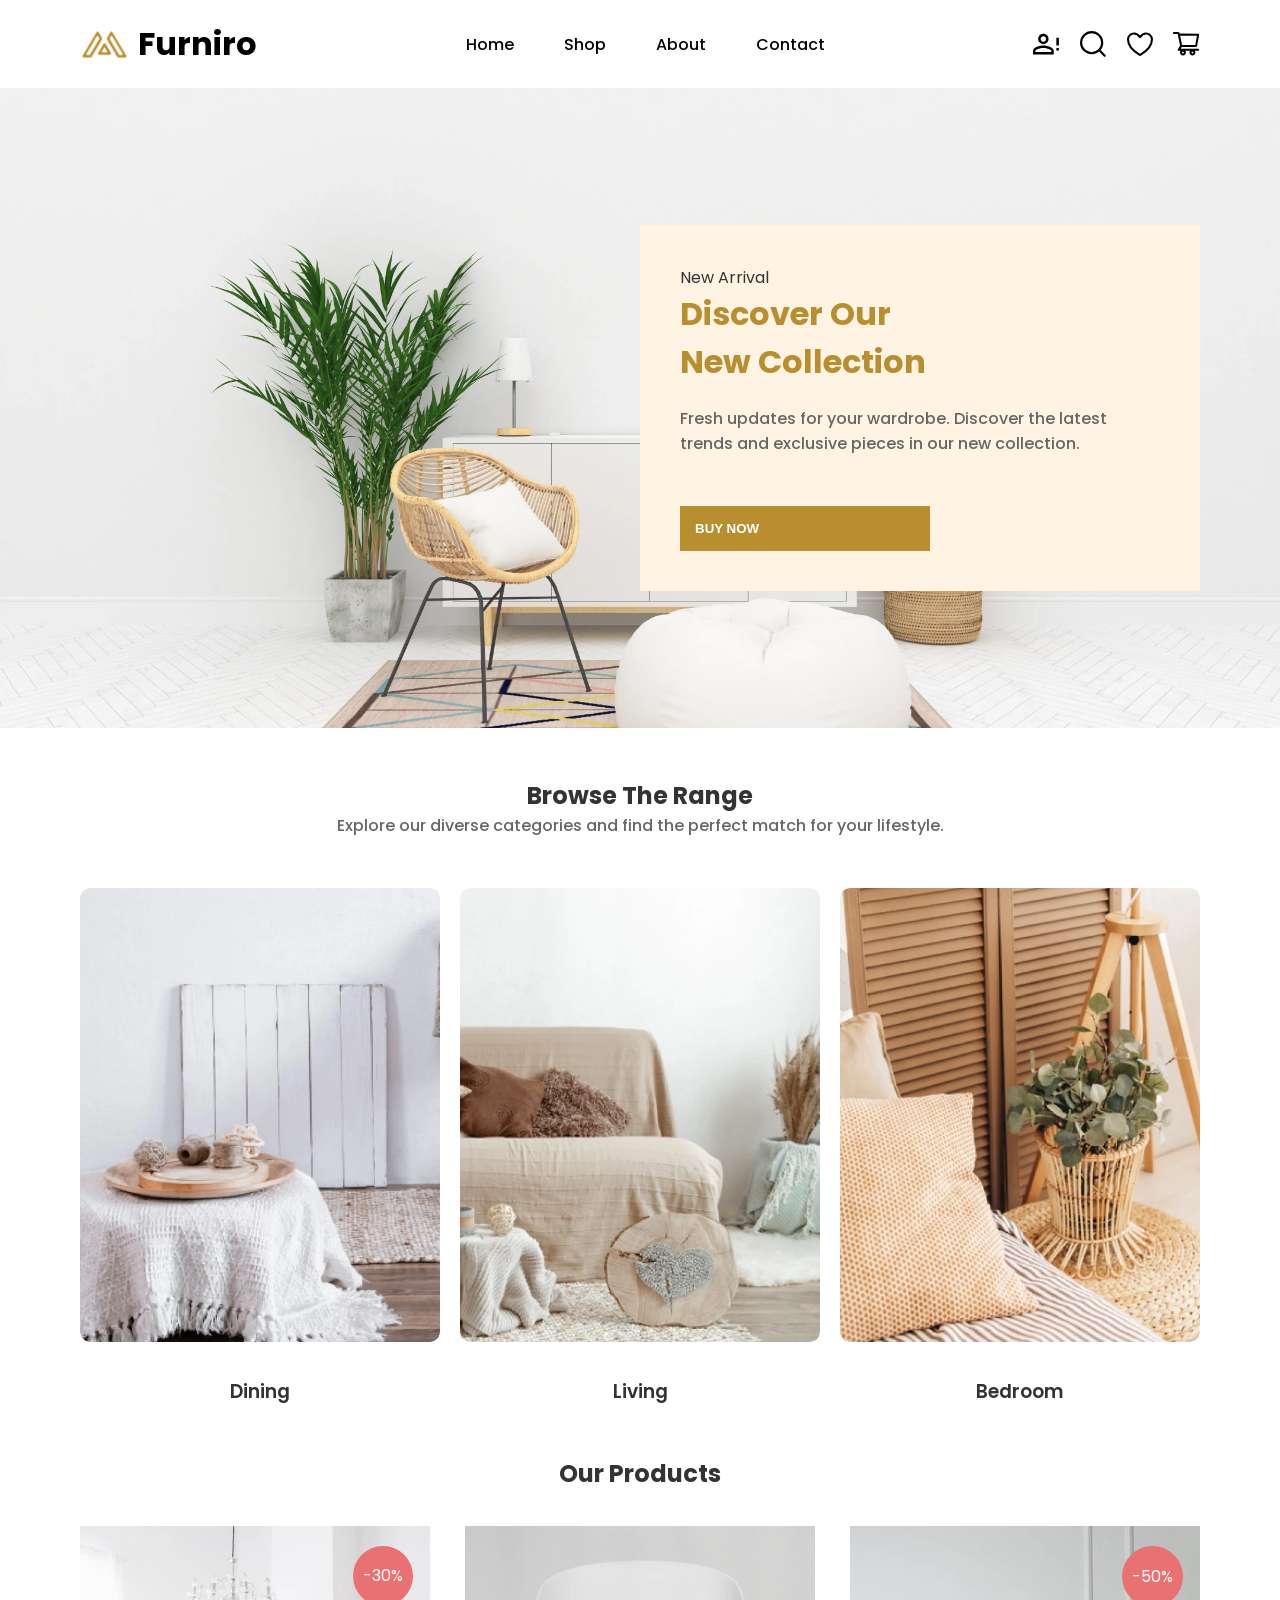
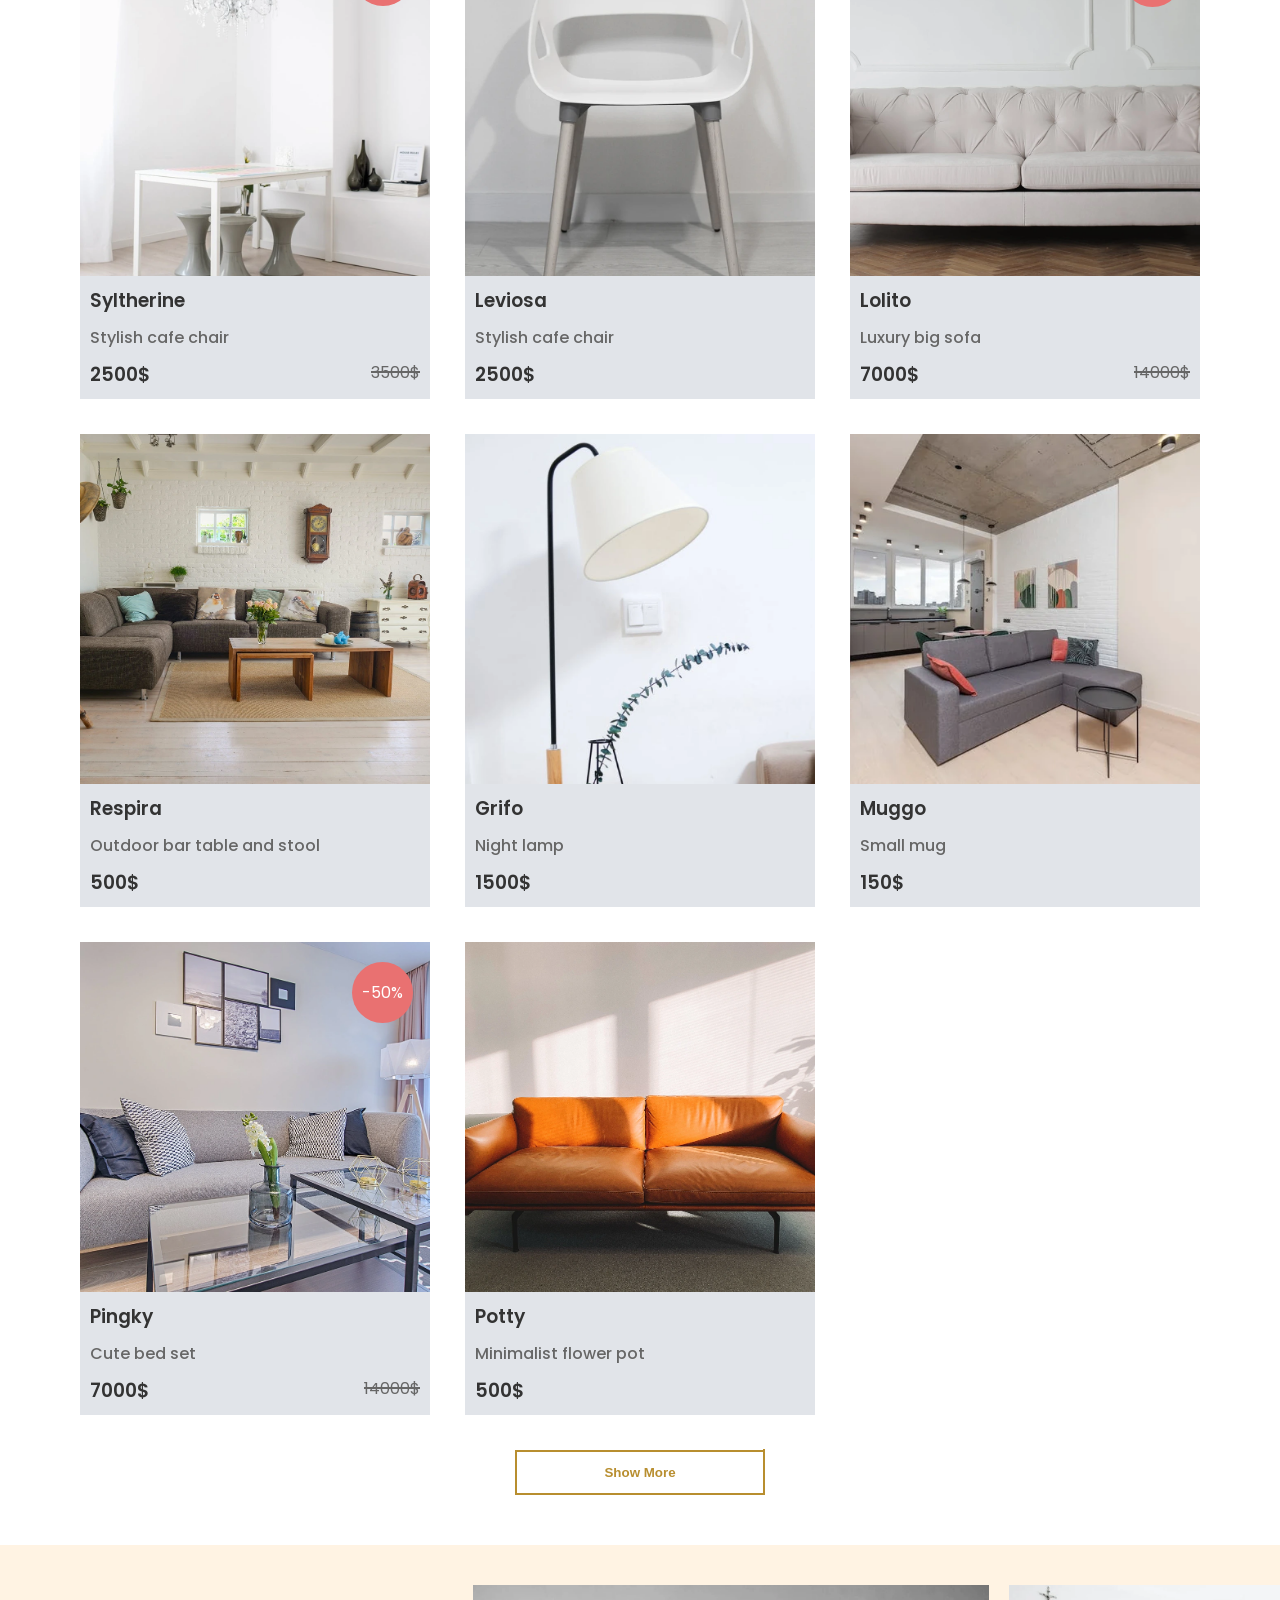
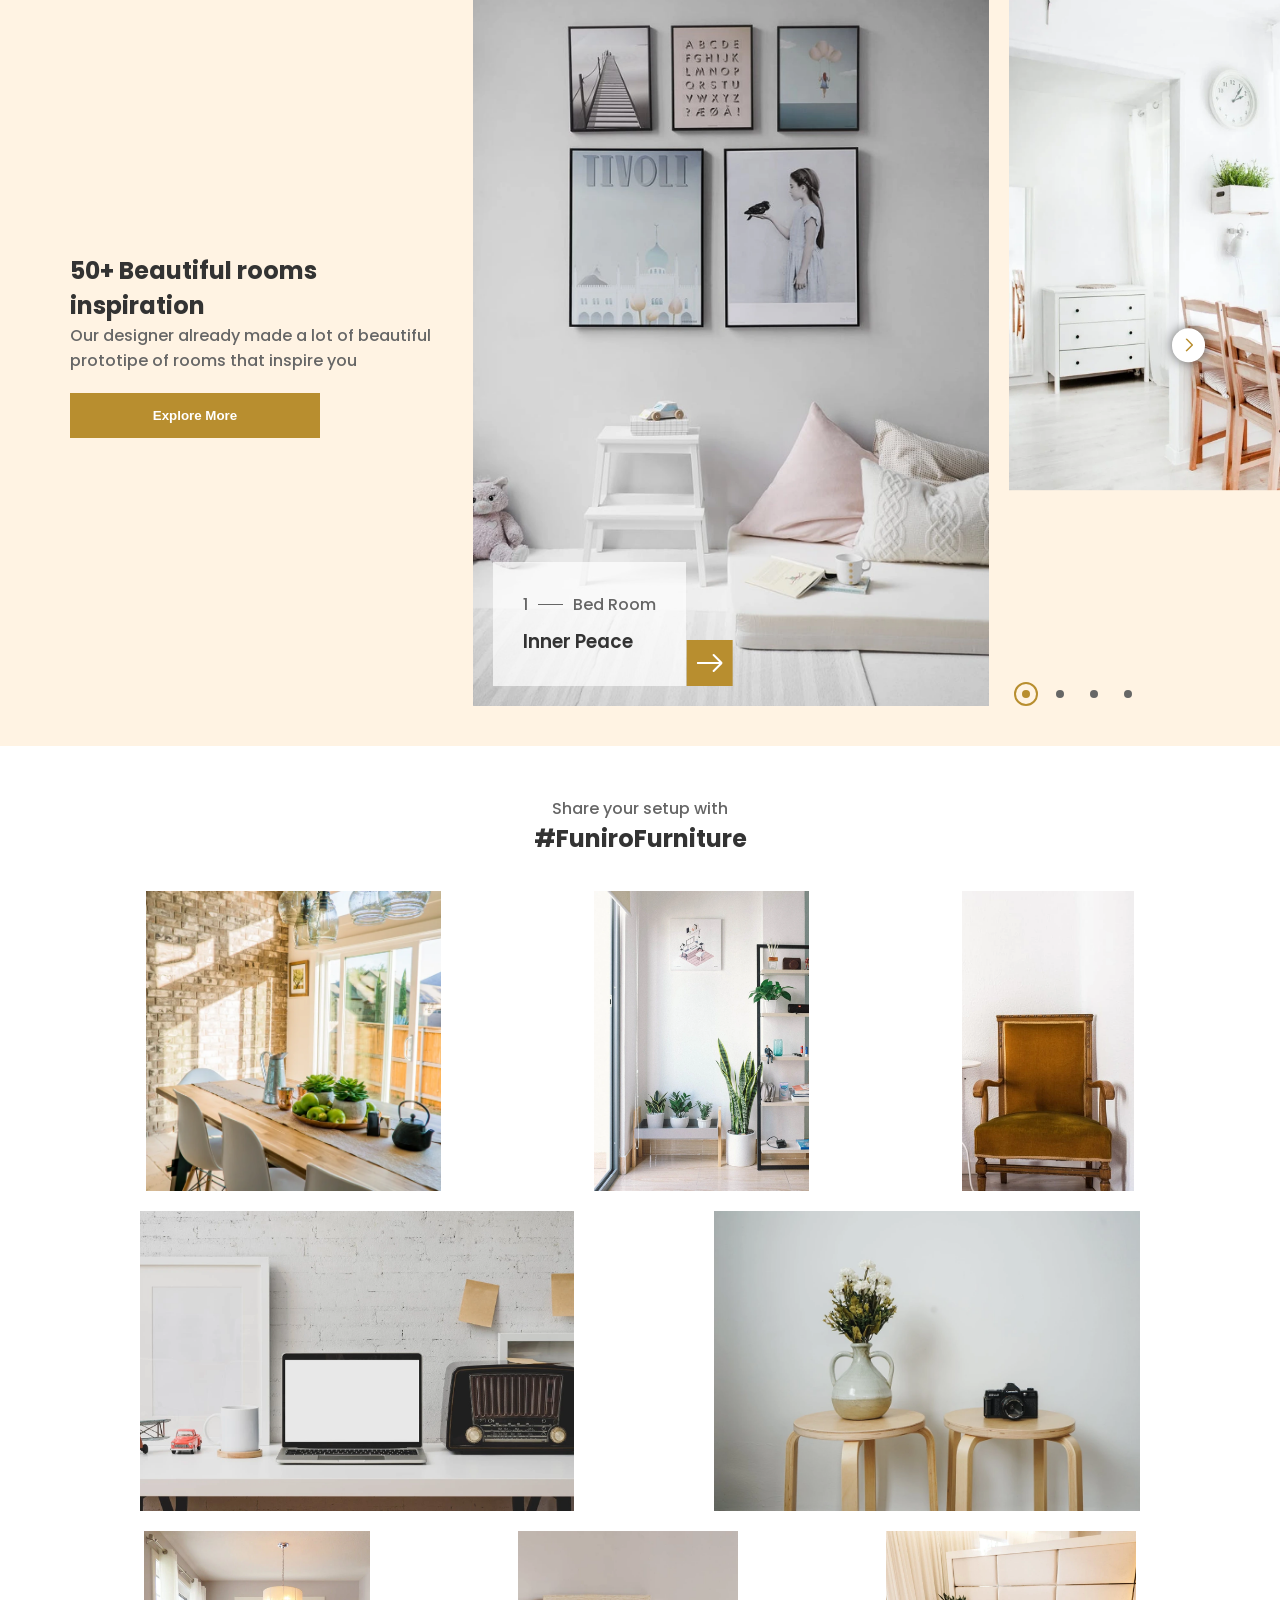
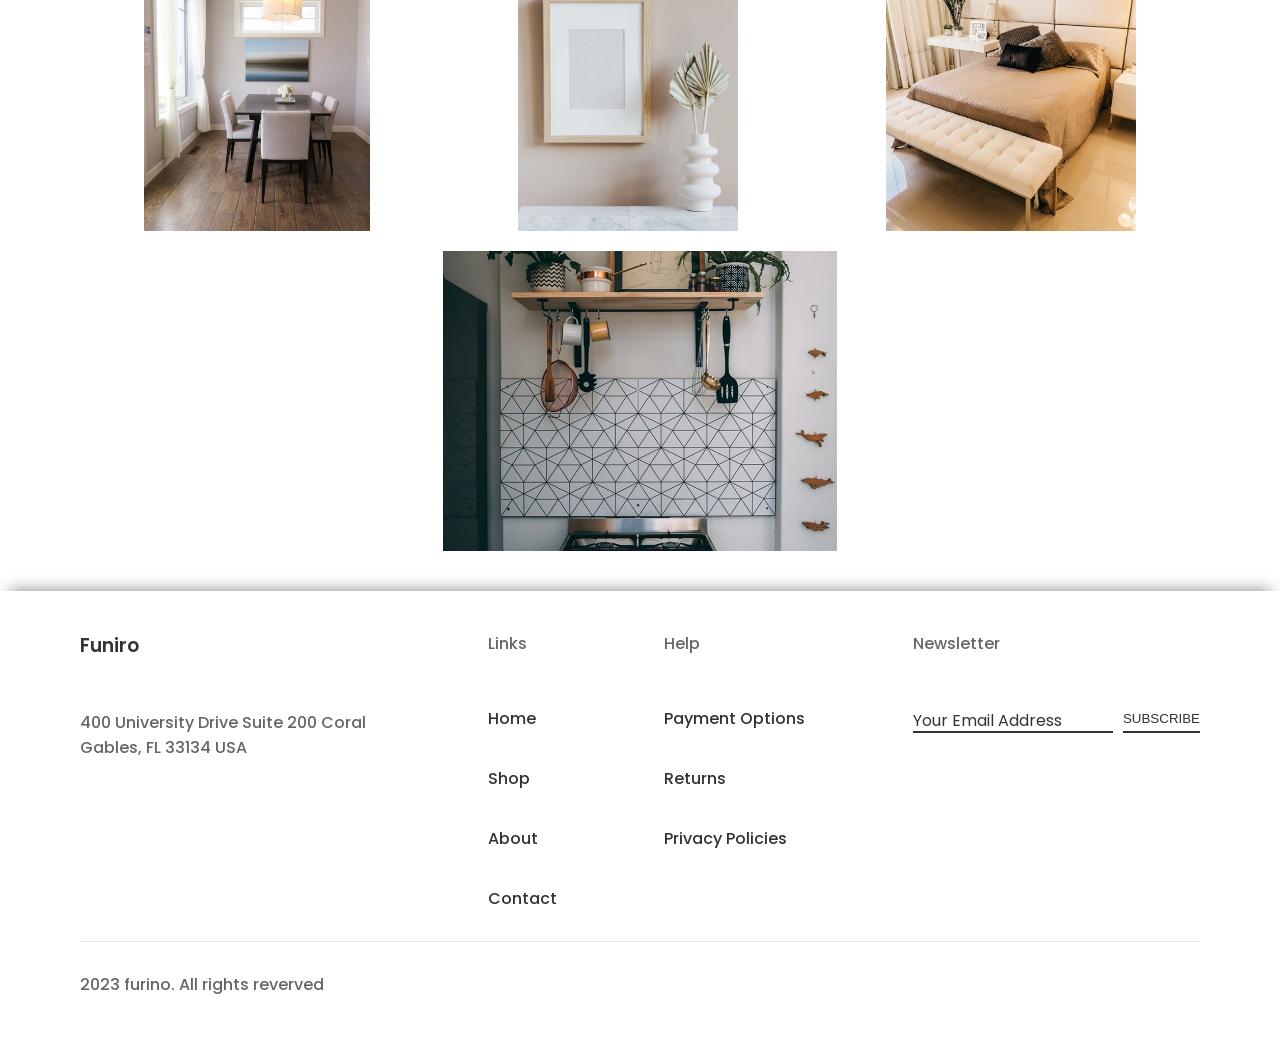
<file: index.html>
<!DOCTYPE html>
<html lang="en">
<head>
    <meta charset="UTF-8">
    <meta name="viewport" content="width=device-width, initial-scale=1.0">
    <meta name="description" content="Responsive furniture store home page from a Figma Community design, hand-coded in HTML, SCSS and JavaScript. A demo practice project by YoLoDreamFox.">
    <meta property="og:type" content="website" />
    <meta property="og:title" content="Furniro: furniture store home page (demo)">
    <meta property="og:description" content="Responsive furniture store home page from a Figma Community design, hand-coded in HTML, SCSS and JavaScript. A demo practice project by YoLoDreamFox.">
    <meta property="og:url" content="https://yolodreamfox.github.io/furniture-shop-page/">
    <link rel="stylesheet" href="css/main.min.css">
    <script type="module" src="js/main.js"></script>
    <meta http-equiv="Content-Security-Policy" content="default-src 'self'; script-src 'self' 'sha256-vvt4KWwuNr51XfE5m+hzeNEGhiOfZzG97ccfqGsPwvE='; style-src 'self' 'unsafe-hashes' 'sha256-lageY5Sfz8bBOI7mPefv7GDHoIgY/y6hCIyC4Nb0Vug='; base-uri 'self'; object-src 'none';">
    <link rel="icon" href="./favicon.ico">
    <title>Furniro: furniture store home page (demo)</title>
</head>
<body>
    <header>
        <div class="logo">
            <a href="./">
                <div class="icon">
                    <img src="data/picture/logo.webp" alt="Furniro logo"></img>
                </div>
                <div class="name">
                    <p>Furniro</p>
                </div>
            </a>
        </div>
        <nav class="header_navigation">
            <ul>
                <li><a href="./">Home</a></li>
                <li><a href="./">Shop</a></li>
                <li><a href="./">About</a></li>
                <li><a href="./">Contact</a></li>
            </ul>
        </nav>
        <div class="functional_buttons">
            <button class="profile icon demo" aria-label="profile">
                <app-icon name="profile" aria-hidden="true"></app-icon>
            </button>
            <button class="search icon demo" aria-label="search">
                <app-icon name="search" aria-hidden="true"></app-icon>
            </button>
            <button class="like icon demo" aria-label="favorite list">
                <app-icon name="like" aria-hidden="true"></app-icon>
            </button>
            <button class="cart icon demo" aria-label="cart">
                <app-icon name="cart" aria-hidden="true"></app-icon>
            </button>
        </div>
    </header>
    <main>
        <div class="ad_creative">
            <div class="image">
                <img src="data/picture/header.webp" fetchpriority=high alt="Minimalist home decor featuring a wicker armchair, white sideboard, houseplant, and a New Arrival collection banner"></img> 
            </div>
            <div class="card">
                <div>
                    <div>
                        <span>New Arrival</span>
                        <h1>Discover Our <br> New Collection</h1>
                    </div>
                    <p>Fresh updates for your wardrobe. Discover the latest trends and exclusive pieces in our new collection.</p>
                </div>
                <button class="primary demo">
                    <p>BUY Now</p>
                </button>
            </div>
        </div>
        <div class="browse_the_range">
            <div>
                <h2>Browse The Range</h2>
                <p>Explore our diverse categories and find the perfect match for your lifestyle.</p>
            </div>
            <div>
                <div class="type" id="assortmentTypes">
                </div>
                <div class="scroll_buttons">
                    <button id="scrollButtonLeft" class="arrow left icon" aria-label="left arrow">
                        <app-icon name="arrow_for_button" aria-hidden="true"></app-icon>
                    </button>
                    <button id="scrollButtonRight" class="arrow right icon" aria-label="right arrow">
                        <app-icon name="arrow_for_button" aria-hidden="true"></app-icon>
                    </button>
                </div>
            </div>
        </div>
        <div class="products">
            <h2>Our Products</h2>
            <div>
                <div class="all_products" id="productCards">
                </div>
                <div class="show_more">
                    <button class="secondary demo">
                        <p>Show more</p>
                    </button>
                </div>
            </div>
        </div>
        <div class="exemples">
            <div class="info">
                <div>
                    <h2>50+ Beautiful rooms inspiration</h2>
                    <p>Our designer already made a lot of beautiful prototipe of rooms that inspire you</p>
                </div>
                <button class="primary demo">
                    <p>Explore More</p>
                </button>
            </div>
            <div class="carousel" id="carousel" aria-roledescription="carousel" aria-label="">
                <div class="scroll_buttons">
                    <button id="carouselScrollButtonLeft" class="arrow left icon" aria-label="left arrow">
                        <app-icon name="arrow_for_button" aria-hidden="true"></app-icon>
                    </button>
                    <button id="carouselScrollButtonRight" class="arrow right icon" aria-label="right arrow">
                        <app-icon name="arrow_for_button" aria-hidden="true"></app-icon>
                    </button>
                </div>
            </div>
        </div>
        <div class="share_your_setup">
            <div>
                <p>Share your setup with</p>
                <h2>#FuniroFurniture</h2>
            </div>
            <div class="all_image">                
                <div class="image"><img src="data/picture/FuniroFurniture/picture_1.webp" alt="Long wooden dining table set with plates and green apples in a bright room with large glass doors"></div>
                <div class="image"><img src="data/picture/FuniroFurniture/picture_2.webp" alt="Bright minimalist hallway corner with various green houseplants on a wooden bench and a shelving unit"></div>
                <div class="image"><img src="data/picture/FuniroFurniture/picture_3.webp" alt="Vintage mustard-yellow velvet armchair against a clean white wall"></div>
                <div class="image"><img src="data/picture/FuniroFurniture/picture_4.webp" alt="Minimalist workspace setup with an open laptop, white desk, and a vintage radio against a brick wall"></div>
                <div class="image"><img src="data/picture/FuniroFurniture/picture_5.webp" alt="Two light wood stools holding a vase with white flowers and a vintage camera against a plain white wall"></div>
                <div class="image"><img src="data/picture/FuniroFurniture/picture_6.webp" alt="Modern dining room interior with a dark wooden table, upholstered chairs, and a hanging pendant lamp"></div>
                <div class="image"><img src="data/picture/FuniroFurniture/picture_7.webp" alt="Beige aesthetic room decor featuring a blank framed picture and a white vase with dry palm leaves"></div>
                <div class="image"><img src="data/picture/FuniroFurniture/picture_8.webp" alt="Cozy bedroom with a large beige bed, upholstered headboard, and a matching bench at the foot of the bed"></div>
                <div class="image"><img src="data/picture/FuniroFurniture/picture_9.webp" alt="Kitchen counter area featuring a white geometric tiled backsplash, a shelf with utensils, and hanging pots"></div>
            </div>
        </div>
    </main>
    <footer>
        <div>
            <div class="info">
                <h3>Funiro</h3>
                <p>400 University Drive Suite 200 Coral Gables, FL 33134 USA</p>
            </div>
            <div class="links">
                <p>Links</p>
                <nav class="footer_navigation">
                    <ul>
                        <li><a href="./">Home</a></li>
                        <li><a href="./">Shop</a></li>
                        <li><a href="./">About</a></li>
                        <li><a href="./">Contact</a></li>
                    </ul>
                </nav>
            </div>
            <div class="help">
                <p>Help</p>
                <ul>
                    <li><a href="./">Payment Options</a></li>
                    <li><a href="./">Returns</a></li>
                    <li><a href="./">Privacy Policies</a></li>
                </ul>
            </div>
            <div class="newsletter">
                <p>Newsletter</p>
                <form>
                    <input type="email" name="email" id="email" required placeholder=" "> 
                    <label for="email">Your Email Address</label>
                    <button type="submit" class="demo">
                        <p>SUBSCRIBE</p>
                    </button>
                </form>
            </div>
        </div>
        <div>
            <p>2023 furino. All rights reverved</p>
        </div>
    </footer>

    <div id="toast" class="toast" role="status"></div>
</body>
</html>
</file>
<file: css/main.min.css>
body,html{--bg-color: #ffffff;--block-primary-color: #FFF3E3;--primary-color: #B88E2F;--text-color: #333333;--text-color-secondary: #666666;--text-color-for-button: #FFFFFF;--text-color-accent: #000000;--block-info-card: rgba(255, 255, 255, 0.7);--shadow-color: rgba(0, 0, 0, 0.5);--block-secondary-color: #e1e4e9;--discount-color: #E97171;--new-color: #2EC1AC;color-scheme:light;font-family:"Poppins","Montserrat","Century Gothic",sans-serif;font-weight:400;background:var(--bg-color);color:var(--text-color);font-size:1em;padding:0;margin:0}@font-face{font-family:"Poppins";src:url("../libs/font/Poppins-Bold.woff2") format("woff2");font-weight:700;font-style:normal;font-display:swap}@font-face{font-family:"Poppins";src:url("../libs/font/Poppins-Medium.woff2") format("woff2");font-weight:500;font-style:normal;font-display:swap}@font-face{font-family:"Poppins";src:url("../libs/font/Poppins-Regular.woff2") format("woff2");font-weight:400;font-style:normal;font-display:swap}@font-face{font-family:"Poppins";src:url("../libs/font/Poppins-SemiBold.woff2") format("woff2");font-weight:600;font-style:normal;font-display:swap}@layer import, main, mobile;@layer import{body,html{--icon-size: 2em}}@layer main{body{height:100%;display:grid;grid-template-rows:auto 1fr auto;min-height:100vh}body header,body main{min-width:0;min-height:0;display:-webkit-box;display:-ms-flexbox;display:flex;padding:0 6.25%;-webkit-box-orient:vertical;-webkit-box-direction:normal;-ms-flex-direction:column;flex-direction:column}.image{overflow:hidden;font-size:0}img{width:100%;height:100%}input{font-size:1em;font-family:"Poppins","Montserrat","Century Gothic",sans-serif;font-weight:400}h1,h2,h3,p,a,span{color:inherit;margin:0}h1,h2{font-weight:700}h3{font-weight:600}p{font-weight:500;color:var(--text-color-secondary)}a{text-decoration:none;font-weight:500;-webkit-transition:color .2s ease-in-out;transition:color .2s ease-in-out}a:hover{color:var(--primary-color)}h1{color:var(--primary-color)}button.primary{cursor:pointer;padding:15px;border-radius:0;border:0;text-transform:capitalize;width:100%;max-width:250px}button.primary p{color:inherit;font-weight:700}button.primary{position:relative;background:var(--primary-color);color:var(--text-color-for-button)}button.primary:before{content:"";position:absolute;border:var(--primary-color) solid 4px;top:0;right:0;bottom:0;left:0;-webkit-transition-duration:.3s;transition-duration:.3s;-webkit-transition-property:top right bottom left;transition-property:top right bottom left}button.primary:hover:before{top:-8px;right:-8px;bottom:-8px;left:-8px}button.secondary{cursor:pointer;padding:15px;border-radius:0;border:0;text-transform:capitalize;width:100%;max-width:250px}button.secondary p{color:inherit;font-weight:700}button.secondary{position:relative;background:none;color:var(--primary-color)}button.secondary:before,button.secondary:after{content:"";position:absolute;width:99%;height:96%;-webkit-transition:.35s;transition:.35s}button.secondary:before{top:0;left:0;border-left:2px solid var(--primary-color);border-top:2px solid var(--primary-color)}button.secondary:after{bottom:0;right:0;border-right:2px solid var(--primary-color);border-bottom:2px solid var(--primary-color)}button.secondary:hover:before,button.secondary:hover:after{width:10%;height:25%}div.scroll_buttons{--icon-size: 1em}div.scroll_buttons>button{color:var(--primary-color);position:absolute;z-index:1;padding:10px;border-radius:50%;background:var(--bg-color);top:50%;-webkit-box-shadow:0 0 12px 1px var(--shadow-color);box-shadow:0 0 12px 1px var(--shadow-color)}div.scroll_buttons>button.left{left:5px;-webkit-transform:scaleX(-1) translateY(-50%);transform:scaleX(-1) translateY(-50%)}div.scroll_buttons>button.right{right:5px;-webkit-transform:translateY(-50%);transform:translateY(-50%)}button.icon{cursor:pointer;border:none;line-height:0;background:rgba(0,0,0,0);margin:0;padding:0;-webkit-transition:color .2s ease;transition:color .2s ease}button.icon:hover{color:var(--primary-color)}button.left{-webkit-transform:scaleX(-1);transform:scaleX(-1)}*{-webkit-box-sizing:border-box;box-sizing:border-box}.invisible{display:none !important}.toast{visibility:hidden;min-width:280px;max-width:calc(100% - 40px);width:-webkit-max-content;width:-moz-max-content;width:max-content;background-color:#333;color:#fff;text-align:center;border-radius:8px;padding:16px;position:fixed;z-index:9999;left:50%;bottom:30px;-webkit-transform:translateX(-50%);transform:translateX(-50%);-webkit-box-shadow:0 4px 12px rgba(0,0,0,.15);box-shadow:0 4px 12px rgba(0,0,0,.15);opacity:0;-webkit-transition:opacity .4s ease,visibility .4s,-webkit-transform .4s ease;transition:opacity .4s ease,visibility .4s,-webkit-transform .4s ease;transition:opacity .4s ease,visibility .4s,transform .4s ease;transition:opacity .4s ease,visibility .4s,transform .4s ease,-webkit-transform .4s ease;-webkit-box-sizing:border-box;box-sizing:border-box}.toast.show{visibility:visible;opacity:1}body>header{-webkit-box-orient:horizontal;-webkit-box-direction:normal;-ms-flex-direction:row;flex-direction:row;-webkit-box-pack:justify;-ms-flex-pack:justify;justify-content:space-between;padding:20px 6.25%;gap:20px;-webkit-box-align:center;-ms-flex-align:center;align-items:center;color:var(--text-color-accent)}body>header>.header_navigation>ul{list-style-type:none;margin:0;padding:0;display:-webkit-box;display:-ms-flexbox;display:flex;gap:50px}body>header>.functional_buttons{display:-webkit-box;display:-ms-flexbox;display:flex;gap:20px}body>header>.logo>a{display:-webkit-box;display:-ms-flexbox;display:flex;-webkit-box-align:center;-ms-flex-align:center;align-items:center;gap:10px}body>header>.logo>a>.icon{width:3em;display:-webkit-box;display:-ms-flexbox;display:flex;-webkit-box-pack:center;-ms-flex-pack:center;justify-content:center}body>header>.logo>a>.name p{font-weight:700;font-size:2em;color:var(--text-color-accent)}main{gap:50px}main>.ad_creative{position:relative}main>.ad_creative .image{width:100vw;position:relative;left:50%;right:50%;margin-left:-50vw;margin-right:-50vw;aspect-ratio:2/1}main>.ad_creative .card{display:-webkit-box;display:-ms-flexbox;display:flex;-webkit-box-orient:vertical;-webkit-box-direction:normal;-ms-flex-direction:column;flex-direction:column;gap:50px;background:var(--block-primary-color);position:absolute;top:50%;right:0;-webkit-transform:translateY(-50%);transform:translateY(-50%);padding:40px;max-width:50%}main>.ad_creative .card>*{display:-webkit-box;display:-ms-flexbox;display:flex;-webkit-box-orient:vertical;-webkit-box-direction:normal;-ms-flex-direction:column;flex-direction:column;gap:20px}main>.ad_creative .card>button{text-transform:uppercase}main>.browse_the_range{display:-webkit-box;display:-ms-flexbox;display:flex;-webkit-box-orient:vertical;-webkit-box-direction:normal;-ms-flex-direction:column;flex-direction:column;gap:50px;text-align:center}main>.browse_the_range>*:last-child{position:relative}main>.browse_the_range>*:last-child>.type{-ms-flex-pack:distribute;justify-content:space-around;display:-webkit-box;display:-ms-flexbox;display:flex;gap:20px;-ms-scroll-snap-type:x mandatory;scroll-snap-type:x mandatory;scrollbar-width:none;position:relative;overflow:scroll}main>.browse_the_range>*:last-child>.type>.card{display:-webkit-box;display:-ms-flexbox;display:flex;-webkit-box-orient:vertical;-webkit-box-direction:normal;-ms-flex-direction:column;flex-direction:column;gap:35px;scroll-snap-align:center;width:100%;min-width:300px;max-width:400px}main>.browse_the_range>*:last-child>.type>.card>.image{border-radius:10px}main>.products{display:-webkit-box;display:-ms-flexbox;display:flex;-webkit-box-orient:vertical;-webkit-box-direction:normal;-ms-flex-direction:column;flex-direction:column;gap:35px}main>.products>h2{text-align:center}main>.products>*{display:-webkit-box;display:-ms-flexbox;display:flex;-webkit-box-orient:vertical;-webkit-box-direction:normal;-ms-flex-direction:column;flex-direction:column;gap:35px}main>.products>* .all_products{display:grid;grid-template-columns:repeat(auto-fill, minmax(300px, 1fr));gap:35px}main>.products>* .all_products>.card{position:relative;min-width:300px}main>.products>* .all_products>.card>.standart{background:var(--block-secondary-color)}main>.products>* .all_products>.card>.standart>.image{width:100%;aspect-ratio:1/1}main>.products>* .all_products>.card>.standart>.info{display:-webkit-box;display:-ms-flexbox;display:flex;-webkit-box-orient:vertical;-webkit-box-direction:normal;-ms-flex-direction:column;flex-direction:column;gap:10px;padding:10px}main>.products>* .all_products>.card>.standart>.wildcard>.old_price{position:absolute;bottom:10px;right:10px;height:2em;-ms-flex-line-pack:center;align-content:center;text-decoration:line-through;color:var(--text-color-secondary);text-decoration-thickness:2px}main>.products>* .all_products>.card>.standart>.wildcard>.banners{-webkit-box-pack:justify;-ms-flex-pack:justify;justify-content:space-between;color:var(--text-color-for-button);display:-webkit-box;display:-ms-flexbox;display:flex;-webkit-box-orient:horizontal;-webkit-box-direction:reverse;-ms-flex-direction:row-reverse;flex-direction:row-reverse;position:absolute;width:90%;top:20px;left:5%}main>.products>* .all_products>.card>.standart>.wildcard>.banners>span{margin:auto 0;padding:10px;border-radius:100%;display:-webkit-inline-box;display:-ms-inline-flexbox;display:inline-flex;aspect-ratio:1/1;-webkit-box-align:center;-ms-flex-align:center;align-items:center}main>.products>* .all_products>.card>.standart>.wildcard>.banners>span.discount{background:var(--discount-color)}main>.products>* .all_products>.card>.standart>.wildcard>.banners>span.new{background:var(--new-color)}main>.products>* .all_products>.card>.hover{display:-webkit-box;display:-ms-flexbox;display:flex;-webkit-box-orient:vertical;-webkit-box-direction:normal;-ms-flex-direction:column;flex-direction:column;gap:20px;opacity:0;visibility:hidden;-webkit-transition:opacity .5s ease-in-out,visibility .5s;transition:opacity .5s ease-in-out,visibility .5s;-webkit-box-align:center;-ms-flex-align:center;align-items:center;-webkit-box-pack:center;-ms-flex-pack:center;justify-content:center;width:100%;height:100%;background:var(--shadow-color);position:absolute;top:0}main>.products>* .all_products>.card>.hover>button.secondary{color:var(--text-color-for-button)}main>.products>* .all_products>.card>.hover>.secondary_buttons{--icon-size: 1em;display:-webkit-box;display:-ms-flexbox;display:flex;gap:20px}main>.products>* .all_products>.card>.hover>.secondary_buttons>button{gap:10px;display:-webkit-box;display:-ms-flexbox;display:flex;place-items:center;color:var(--text-color-for-button)}main>.products>* .all_products>.card>.hover>.secondary_buttons>button:hover{color:var(--primary-color)}main>.products>* .all_products>.card:hover>.hover,main>.products>* .all_products>.card:focus-within>.hover{opacity:1;visibility:visible}main>.products>*>.show_more{display:-webkit-box;display:-ms-flexbox;display:flex;-webkit-box-pack:center;-ms-flex-pack:center;justify-content:center}main>.exemples{width:100vw;position:relative;left:50%;right:50%;margin-left:-50vw;margin-right:-50vw;display:grid;grid-template-columns:1fr 2fr;padding:40px 6.25%;gap:35px;background:var(--block-primary-color);overflow:hidden}main>.exemples>.info{display:-webkit-box;display:-ms-flexbox;display:flex;-webkit-box-orient:vertical;-webkit-box-direction:normal;-ms-flex-direction:column;flex-direction:column;gap:20px;margin:auto}main>.exemples .carousel{position:relative}main>.exemples .carousel>.all_carousel{position:relative;clip-path:inset(-1000px -1000px -1000px 0px)}main>.exemples .carousel>.all_carousel>.all_cards{display:-webkit-box;display:-ms-flexbox;display:flex;gap:20px;-webkit-transition:-webkit-transform .5s ease-in-out;transition:-webkit-transform .5s ease-in-out;transition:transform .5s ease-in-out;transition:transform .5s ease-in-out, -webkit-transform .5s ease-in-out}main>.exemples .carousel>.all_carousel>.all_cards>.card_carousel{position:relative;aspect-ratio:1/1.4;min-width:70%;-webkit-transform:scale(0.7, 0.7);transform:scale(0.7, 0.7);-ms-flex-item-align:start;align-self:flex-start;-webkit-transform-origin:top left;transform-origin:top left;-webkit-transition:-webkit-transform .5s ease-in-out;transition:-webkit-transform .5s ease-in-out;transition:transform .5s ease-in-out;transition:transform .5s ease-in-out, -webkit-transform .5s ease-in-out;max-height:865px}main>.exemples .carousel>.all_carousel>.all_cards>.card_carousel>.image{max-width:600px;height:100%;max-height:865px}main>.exemples .carousel>.all_carousel>.all_cards>.card_carousel>.info_block{display:-webkit-box;display:-ms-flexbox;display:flex;-webkit-box-orient:vertical;-webkit-box-direction:normal;-ms-flex-direction:column;flex-direction:column;gap:10px;opacity:0;visibility:hidden;-webkit-transition:opacity .5s ease-in-out,visibility .5s;transition:opacity .5s ease-in-out,visibility .5s;position:absolute;background:var(--block-info-card);padding:30px;bottom:20px;left:20px}main>.exemples .carousel>.all_carousel>.all_cards>.card_carousel>.info_block>*:first-child{display:-webkit-box;display:-ms-flexbox;display:flex;gap:10px}main>.exemples .carousel>.all_carousel>.all_cards>.card_carousel>.info_block>*:first-child>*:first-child{display:contents}main>.exemples .carousel>.all_carousel>.all_cards>.card_carousel>.info_block>*:first-child>*:first-child::after{content:"";display:inline-block;width:25px;height:1px;background-color:var(--text-color-secondary);margin:auto}main>.exemples .carousel>.all_carousel>.all_cards>.card_carousel>.info_block>button{position:absolute;bottom:0;right:0;-webkit-transform:translate(100%, 0);transform:translate(100%, 0);padding:10px;background:var(--primary-color);color:var(--text-color-for-button)}main>.exemples .carousel>.all_carousel>.all_cards>.card_carousel>.info_block>button>app-icon{-webkit-transform:translateX(0);transform:translateX(0);-webkit-transition:-webkit-transform .2s ease-in-out;transition:-webkit-transform .2s ease-in-out;transition:transform .2s ease-in-out;transition:transform .2s ease-in-out, -webkit-transform .2s ease-in-out}main>.exemples .carousel>.all_carousel>.all_cards>.card_carousel>.info_block>button:hover>app-icon{-webkit-transform:translateX(5px);transform:translateX(5px)}main>.exemples .carousel>.all_carousel>.all_cards>.active{-webkit-transform:scale(1, 1);transform:scale(1, 1)}main>.exemples .carousel>.all_carousel>.all_cards>.active>.info_block{opacity:1;visibility:visible}main>.exemples .carousel>.all_carousel>.carousel_indicators{position:absolute;bottom:0;left:calc(70% + 25px);display:-webkit-box;display:-ms-flexbox;display:flex;gap:10px}main>.exemples .carousel>.all_carousel>.carousel_indicators>.dot{cursor:pointer;border:none;background:rgba(0,0,0,0);margin:0;padding:0}main>.exemples .carousel>.all_carousel>.carousel_indicators>.dot>.dot_render{display:-webkit-inline-box;display:-ms-inline-flexbox;display:inline-flex;-webkit-box-align:center;-ms-flex-align:center;align-items:center;-webkit-box-pack:center;-ms-flex-pack:center;justify-content:center;width:24px;height:24px;border:2px solid rgba(0,0,0,0);border-radius:50%;-webkit-transition:border .5s ease-in-out;transition:border .5s ease-in-out}main>.exemples .carousel>.all_carousel>.carousel_indicators>.dot>.dot_render::before{content:"";width:8px;height:8px;background-color:var(--text-color-secondary);border-radius:50%;-webkit-transition:background-color .5s ease-in-out;transition:background-color .5s ease-in-out}main>.exemples .carousel>.all_carousel>.carousel_indicators>.dot>.dot_render:hover::before{background-color:var(--primary-color)}main>.exemples .carousel>.all_carousel>.carousel_indicators>.dot.active>.dot_render{border:2px solid var(--primary-color)}main>.exemples .carousel>.all_carousel>.carousel_indicators>.dot.active>.dot_render::before{background-color:var(--primary-color)}main>.share_your_setup{display:-webkit-box;display:-ms-flexbox;display:flex;-webkit-box-orient:vertical;-webkit-box-direction:normal;-ms-flex-direction:column;flex-direction:column;gap:35px;text-align:center}main>.share_your_setup>.all_image{display:-webkit-box;display:-ms-flexbox;display:flex;-ms-flex-wrap:wrap;flex-wrap:wrap;gap:20px}main>.share_your_setup>.all_image>.image{-webkit-box-flex:1;-ms-flex:1 1 auto;flex:1 1 auto;height:300px;max-height:300px;overflow:auto}main>.share_your_setup>.all_image>.image>img{-o-object-fit:contain;object-fit:contain}main>*:last-child{padding-bottom:40px}footer{display:-webkit-box;display:-ms-flexbox;display:flex;padding:40px 6.25%;-webkit-box-shadow:0 -10px 15px -10px var(--shadow-color);box-shadow:0 -10px 15px -10px var(--shadow-color);-webkit-box-orient:vertical;-webkit-box-direction:normal;-ms-flex-direction:column;flex-direction:column}footer>*:first-child{display:-webkit-box;display:-ms-flexbox;display:flex;padding:0 0 30px 0;gap:20px;-webkit-box-pack:justify;-ms-flex-pack:justify;justify-content:space-between}footer>*:first-child>.info{display:-webkit-box;display:-ms-flexbox;display:flex;-webkit-box-orient:vertical;-webkit-box-direction:normal;-ms-flex-direction:column;flex-direction:column;gap:50px;max-width:300px}footer>*:first-child>.links{display:-webkit-box;display:-ms-flexbox;display:flex;-webkit-box-orient:vertical;-webkit-box-direction:normal;-ms-flex-direction:column;flex-direction:column;gap:50px}footer>*:first-child>.links>nav>ul{list-style-type:none;margin:0;padding:0;display:-webkit-box;display:-ms-flexbox;display:flex;-webkit-box-orient:vertical;-webkit-box-direction:normal;-ms-flex-direction:column;flex-direction:column;gap:35px}footer>*:first-child>.help{display:-webkit-box;display:-ms-flexbox;display:flex;-webkit-box-orient:vertical;-webkit-box-direction:normal;-ms-flex-direction:column;flex-direction:column;gap:50px}footer>*:first-child>.help>ul{list-style-type:none;margin:0;padding:0;display:-webkit-box;display:-ms-flexbox;display:flex;-webkit-box-orient:vertical;-webkit-box-direction:normal;-ms-flex-direction:column;flex-direction:column;gap:35px}footer>*:first-child>.newsletter{display:-webkit-box;display:-ms-flexbox;display:flex;-webkit-box-orient:vertical;-webkit-box-direction:normal;-ms-flex-direction:column;flex-direction:column;gap:50px}footer>*:first-child>.newsletter>form{position:relative;display:-webkit-box;display:-ms-flexbox;display:flex;gap:10px}footer>*:first-child>.newsletter>form>label{position:absolute;pointer-events:none;left:0;bottom:0;-webkit-transition:.2s ease-in-out all;transition:.2s ease-in-out all}footer>*:first-child>.newsletter>form>input{width:100%;max-width:200px;padding:0;border:none;border-bottom:2px solid;border-color:var(--text-color);-webkit-transition:border-color .2s ease-in-out;transition:border-color .2s ease-in-out}footer>*:first-child>.newsletter>form>input:focus{outline:none;border-color:var(--primary-color)}footer>*:first-child>.newsletter>form>input:not(:-moz-placeholder)~label{bottom:100%}footer>*:first-child>.newsletter>form>input:not(:-ms-input-placeholder)~label{bottom:100%}footer>*:first-child>.newsletter>form>input:focus~label,footer>*:first-child>.newsletter>form>input:not(:placeholder-shown)~label{bottom:100%}footer>*:first-child>.newsletter>form>button{padding:0;cursor:pointer;background:rgba(0,0,0,0);border:none;border-bottom:2px solid;border-color:var(--text-color);-webkit-transition:border-color .2s ease-in-out;transition:border-color .2s ease-in-out}footer>*:first-child>.newsletter>form>button>p{color:var(--text-color);padding:0;-webkit-transition:color .2s ease-in-out;transition:color .2s ease-in-out}footer>*:first-child>.newsletter>form>button:hover{border-color:var(--primary-color)}footer>*:first-child>.newsletter>form>button:hover>p{color:var(--primary-color)}footer>*:last-child{border-top:1px solid var(--block-secondary-color);padding:30px 0 0 0}}@layer mobile{@media(max-width: 960px){body>header>.logo>a>.icon{width:2em}body>header>.logo>a>.name{display:none}body>header>.header_navigation>ul{gap:20px}body>header>.functional_buttons{display:none}main>.ad_creative{display:-webkit-box;display:-ms-flexbox;display:flex;-webkit-box-orient:vertical;-webkit-box-direction:normal;-ms-flex-direction:column;flex-direction:column;gap:10px}main>.ad_creative>.card{gap:20px;position:relative;top:unset;right:unset;-webkit-transform:unset;transform:unset;padding:10px;-webkit-box-align:center;-ms-flex-align:center;align-items:center;text-align:center;max-width:unset}main>.exemples{grid-template-columns:unset;grid-template-rows:auto}main>.exemples>.info{-webkit-box-align:center;-ms-flex-align:center;align-items:center;text-align:center}main>.exemples .carousel>.all_carousel{display:-webkit-box;display:-ms-flexbox;display:flex;-webkit-box-orient:vertical;-webkit-box-direction:normal;-ms-flex-direction:column;flex-direction:column;gap:10px}main>.exemples .carousel>.all_carousel>.all_cards>.card_carousel{min-width:90%}main>.exemples .carousel>.all_carousel>.carousel_indicators{position:relative;bottom:unset;left:unset;-webkit-box-pack:center;-ms-flex-pack:center;justify-content:center}main>.share_your_setup>.all_image>.image{height:140px;max-height:140px}footer{text-align:center}footer>*:first-child{display:grid;grid-template-rows:auto;grid-template-columns:1fr}footer>*:first-child>.info,footer>*:first-child>.links,footer>*:first-child>.help,footer>*:first-child>.newsletter{display:-webkit-box;display:-ms-flexbox;display:flex;-webkit-box-orient:vertical;-webkit-box-direction:normal;-ms-flex-direction:column;flex-direction:column;gap:20px}footer>*:first-child>*:nth-child(2),footer>*:first-child>*:nth-child(3){width:-webkit-max-content;width:-moz-max-content;width:max-content;grid-row:2;grid-column:1}footer>*:first-child>*:nth-child(2){justify-self:start}footer>*:first-child>*:nth-child(3){justify-self:end}footer>*:first-child>.info{max-width:unset}footer>*:first-child>.links>.footer_navigation>ul{gap:20px}footer>*:first-child>.newsletter>form>input{max-width:unset}}}
</file>
